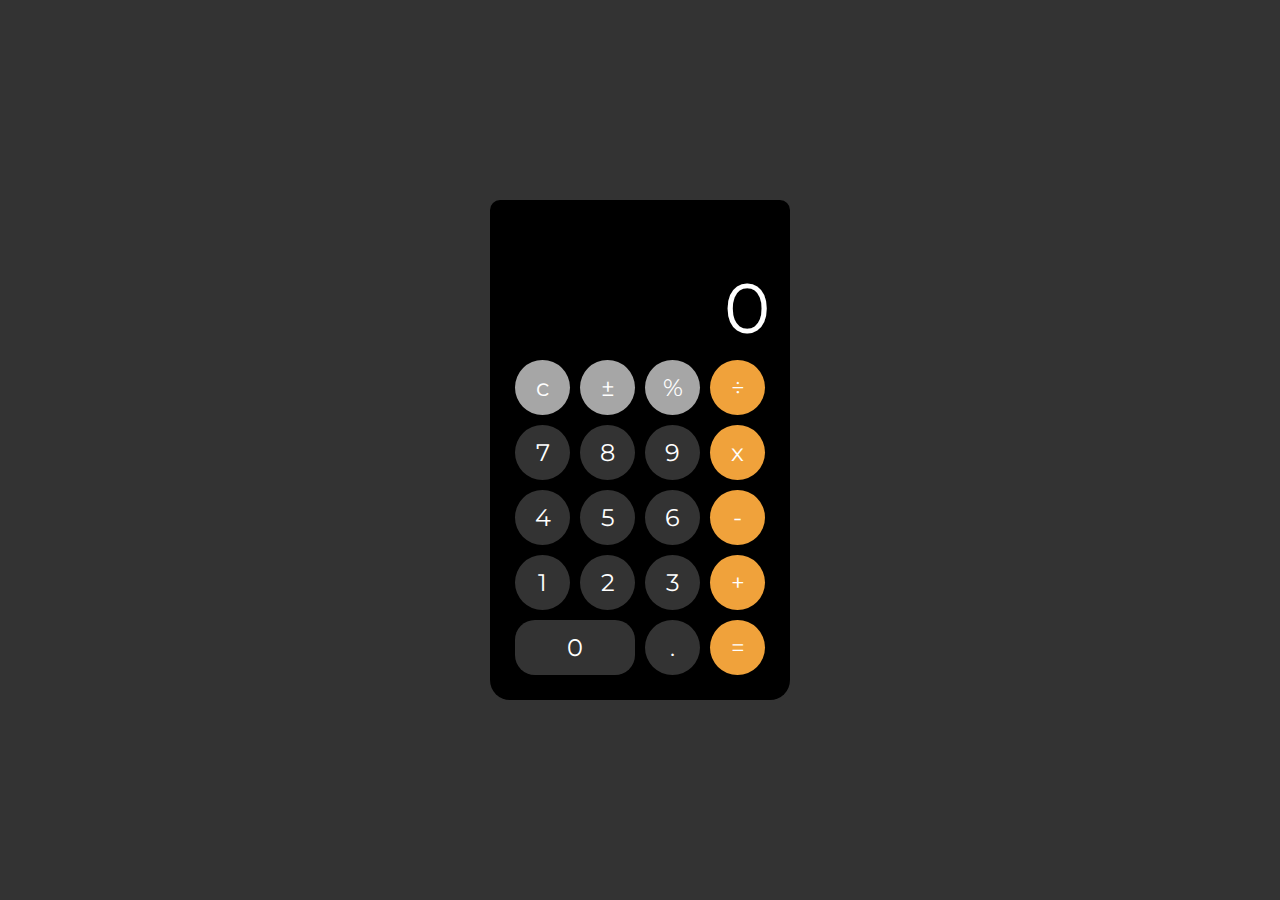
<file: index.html>
<!DOCTYPE html>
<html lang="pt-br">
<head>
    <meta charset="UTF-8">
    <meta name="viewport" content="width=device-width, initial-scale=1.0">
    <title>Calculadora</title>
    <link rel="stylesheet" href="./css/styles.css" type="text/css">
</head>
<body>
    <section class="interface">
        <div class="calculadora">
            <div class="display">
                <p id="expression">
                <p id="result">0</p>
            </div>
            <div class="buttons">
                <table>
                    <tr>
                        <td class="grey">c</td>
                        <td class="grey">±</td>
                        <td class="grey">%</td>
                        <td class="orange">÷</td>
                    </tr>
                    <tr>
                        <td class="dark-grey">7</td>
                        <td class="dark-grey">8</td>
                        <td class="dark-grey">9</td>
                        <td class="orange">x</td>
                    </tr>
                    <tr>
                        <td class="dark-grey">4</td>
                        <td class="dark-grey">5</td>
                        <td class="dark-grey">6</td>
                        <td class="orange">-</td>
                    </tr>
                    <tr>
                        <td class="dark-grey">1</td>
                        <td class="dark-grey">2</td>
                        <td class="dark-grey">3</td>
                        <td class="orange">+</td>
                    </tr>
                    <tr>
                        <td colspan="2" class="dark-grey" style="border-radius:20px;">0</td>
                        <td class="dark-grey">.</td>
                        <td class="orange">=</td>
                    </tr>
                </table>
            </div>
        </div>
    </section>
    <script src="./js/scripts.js"></script>
</body>
</html>
</file>
<file: css/styles.css>
@import url('https://fonts.googleapis.com/css2?family=Montserrat:ital,wght@0,100..900;1,100..900&display=swap');

:root {
    --white: #fff;
    --black: #000;
    --dark-grey: #333333;
    --grey: #A6A6A6;
    --orange: #F0A23B;
}

* {
    margin: 0;
    padding: 0;
    box-sizing: border-box;
    color: var(--white);
}

body {
    font-family: "Montserrat", sans-serif;
}

.interface {
    display: flex;
    justify-content: center;
    align-items: center;
    background-color: var(--dark-grey);
    height: 100vh;
}

.calculadora {
    width: 300px;
    height:500px;
    background: #000000;
    border-radius: 20px;
}

.display {
    display: inline-block;
    width: 100%;
    height:30%;
    border-top-left-radius: 10px;
    border-top-right-radius: 10px;
}

#expression {
    text-align:right;
    padding:20px;
    height: 30%;
    font-size:26px;
    border-top-left-radius: 10px;
    border-top-right-radius: 10px;
    background: var(--black);
}

#result {
    height:70%;
    text-align: right;
    font-size: 70px;
    padding:20px;
}

.calculadora .buttons {
    display: flex;
    justify-content: center;
    align-items: center;
    height:auto;
    border-bottom-left-radius: 10px;
    border-bottom-right-radius: 10px;
}

.buttons table {
    text-align: center;
    display: flex;
    align-items: center;
    font-size: 24px;
    border-spacing: 10px;
}

.buttons table tr td {
    width: 55px;
    height: 55px;
    border-radius: 100px;
}

.grey {
    background: var(--grey);
}

.dark-grey {
    background: var(--dark-grey);
}

.orange {
    background: var(--orange)
}

td:hover {
    cursor: pointer;
}
</file>
